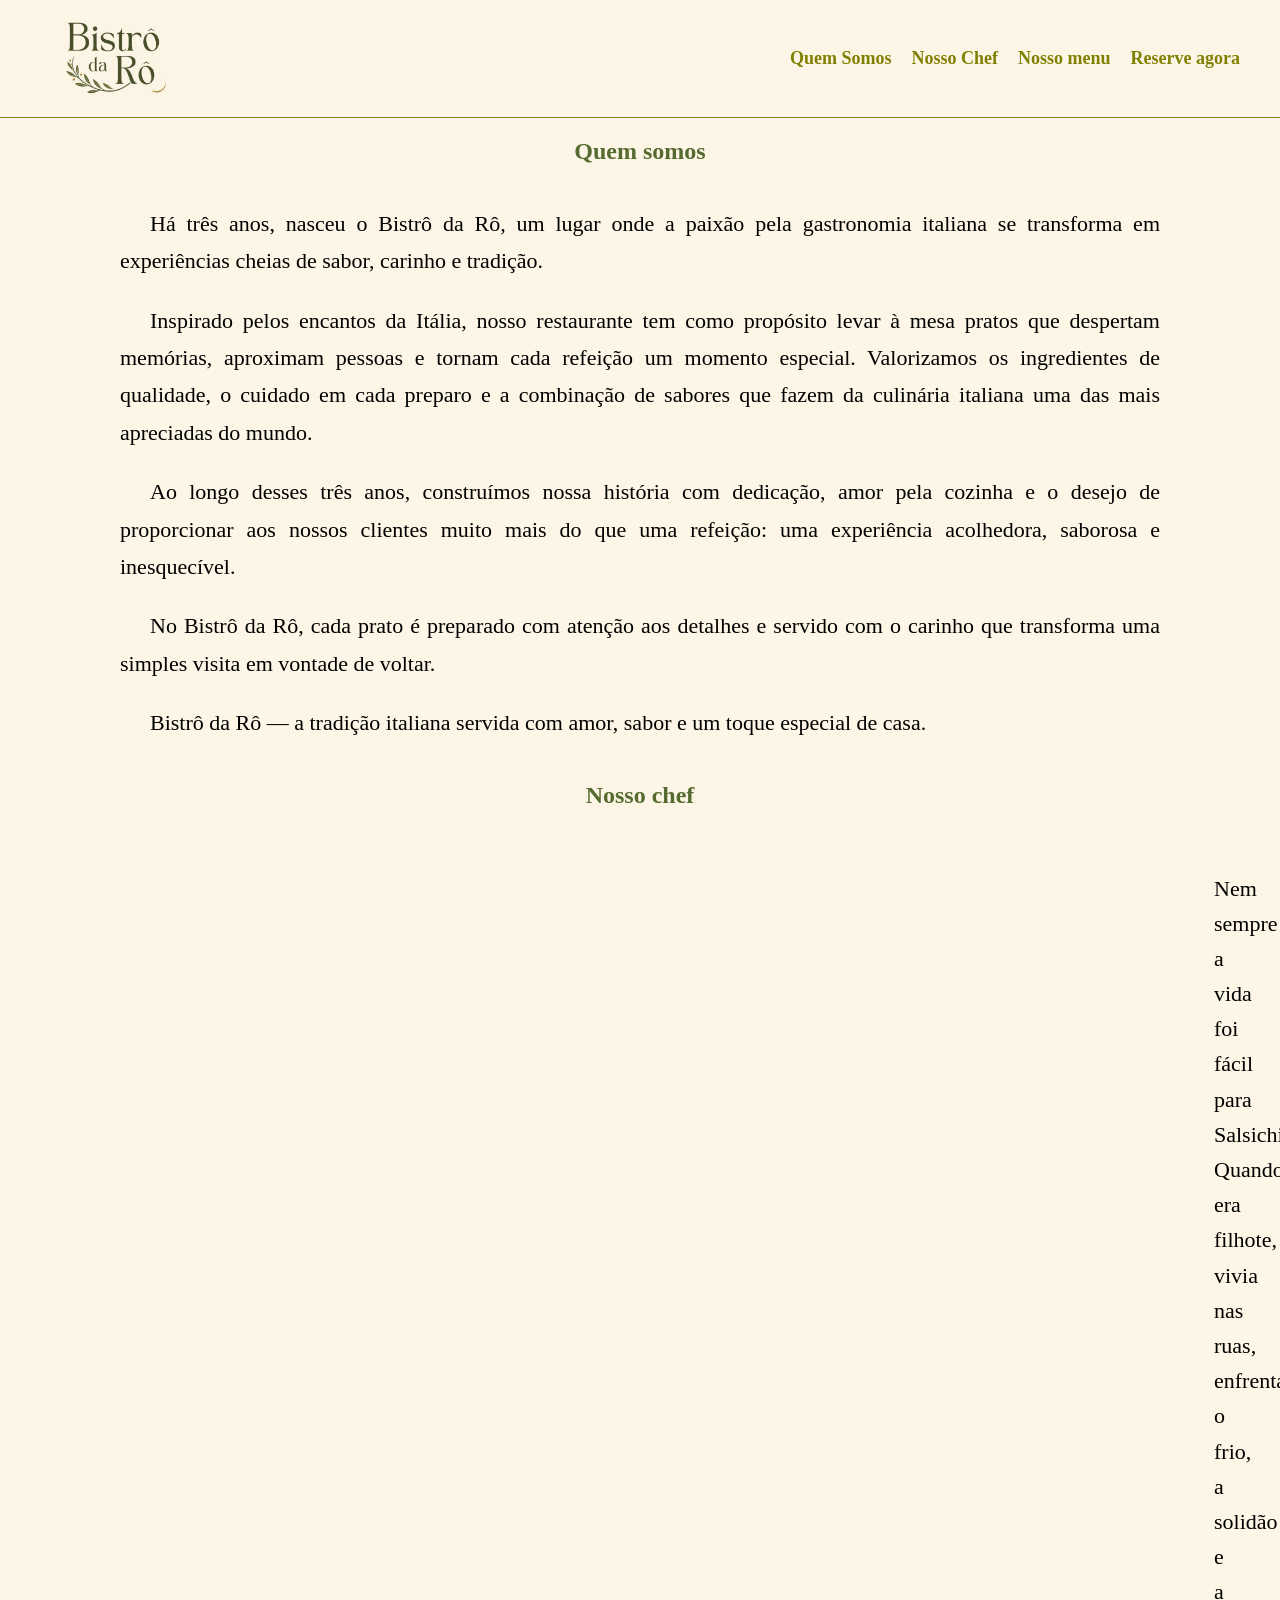
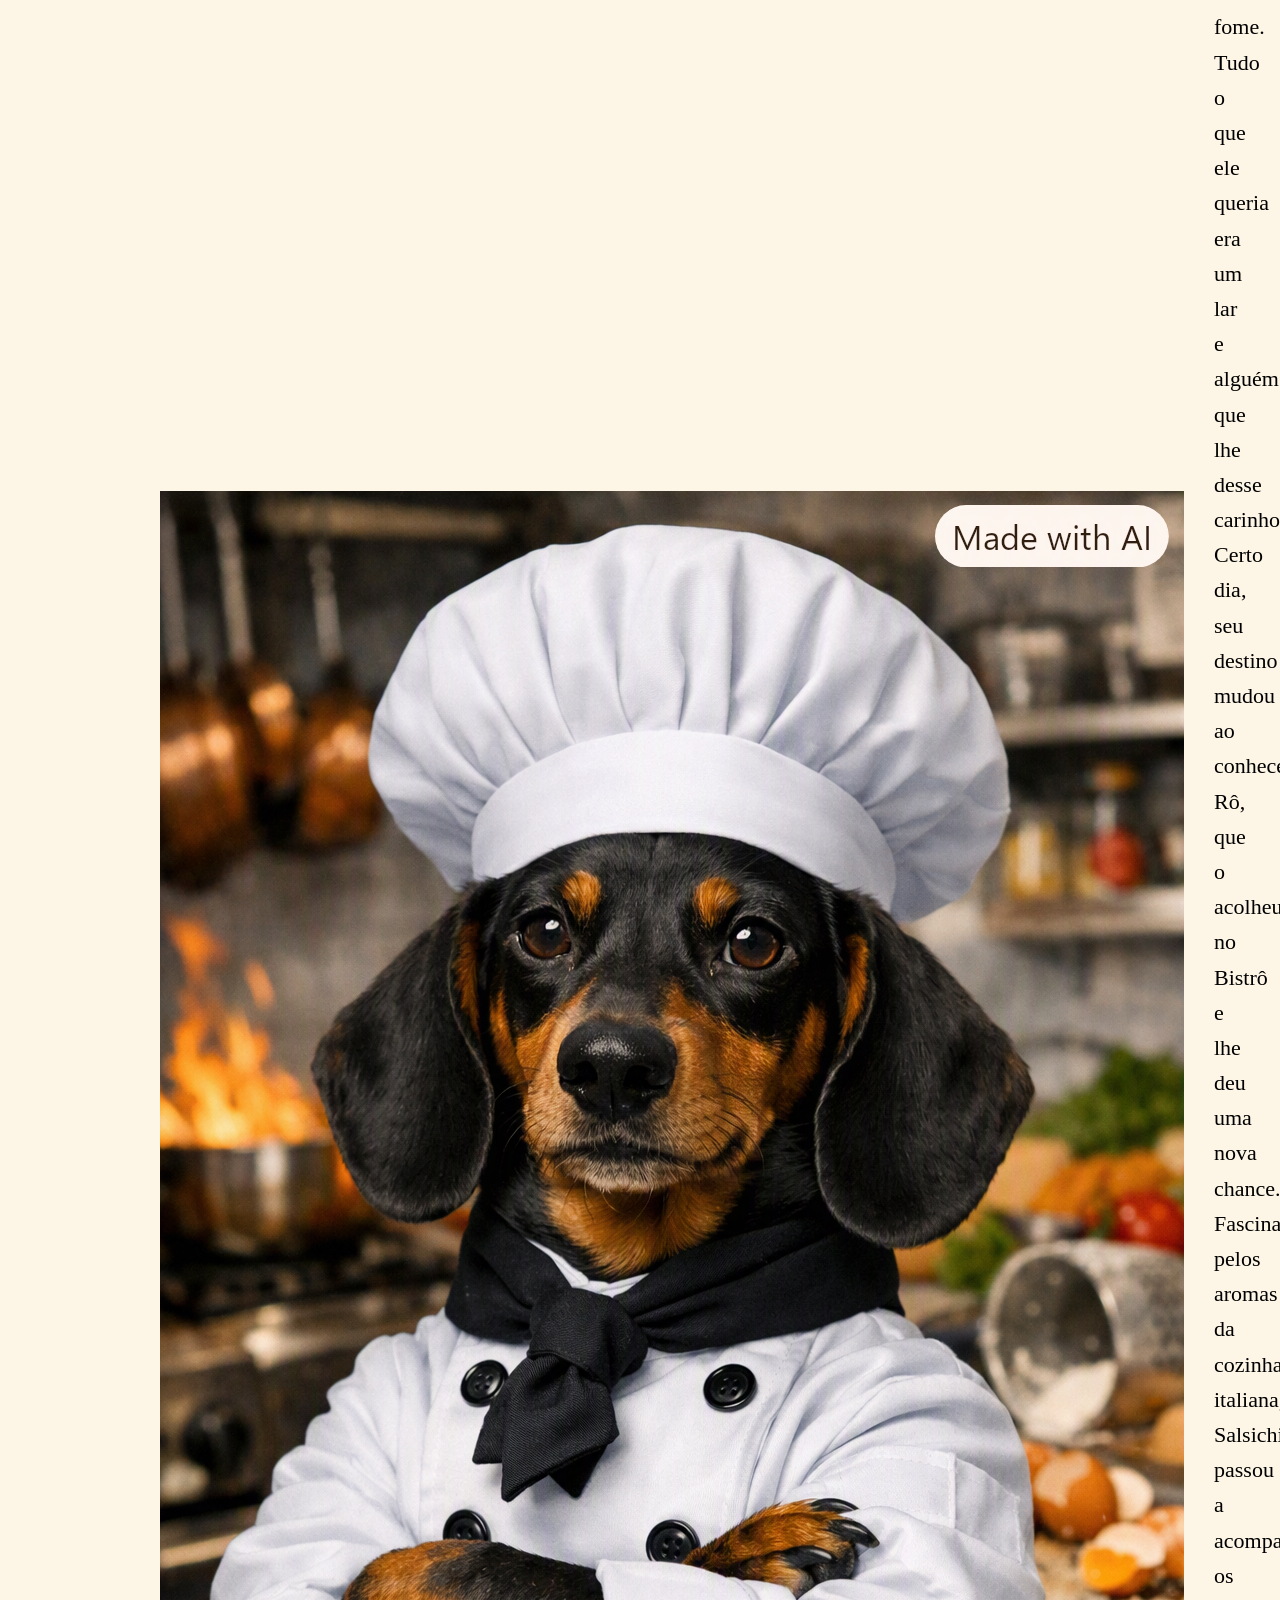
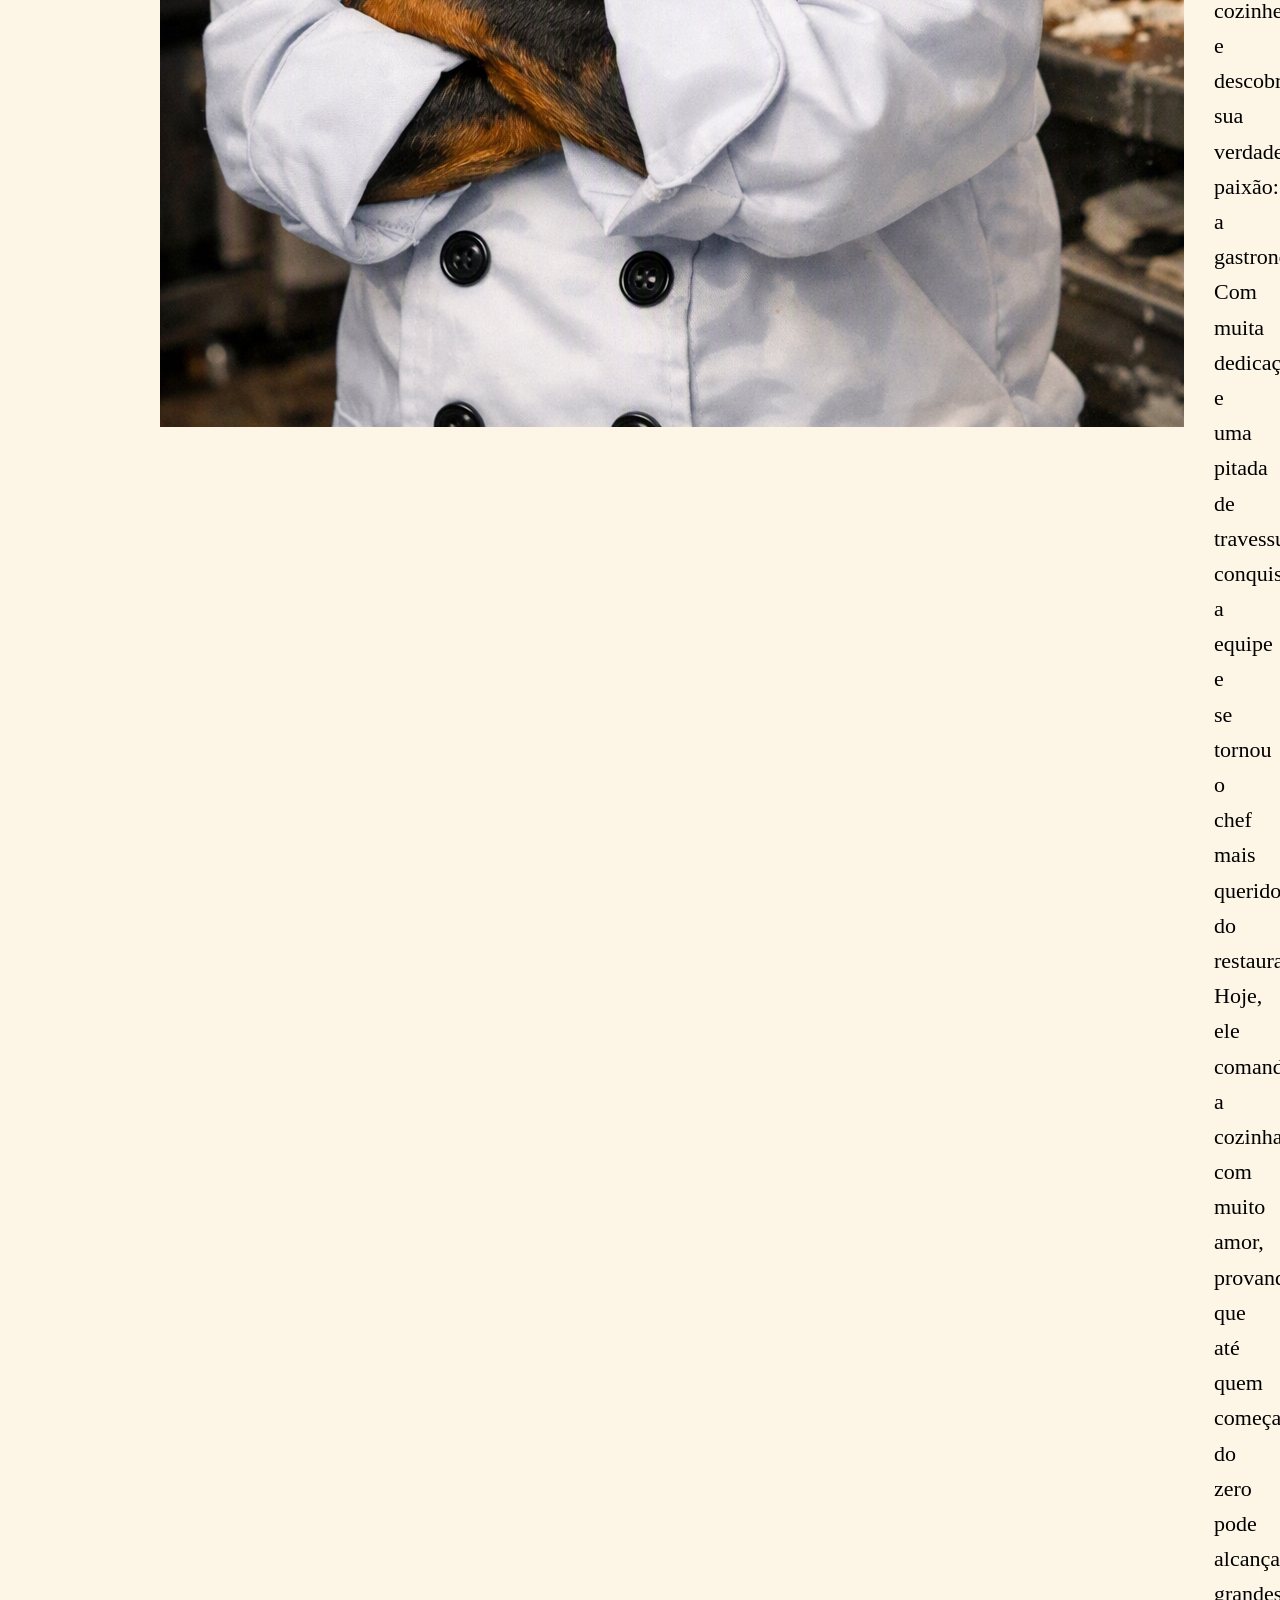
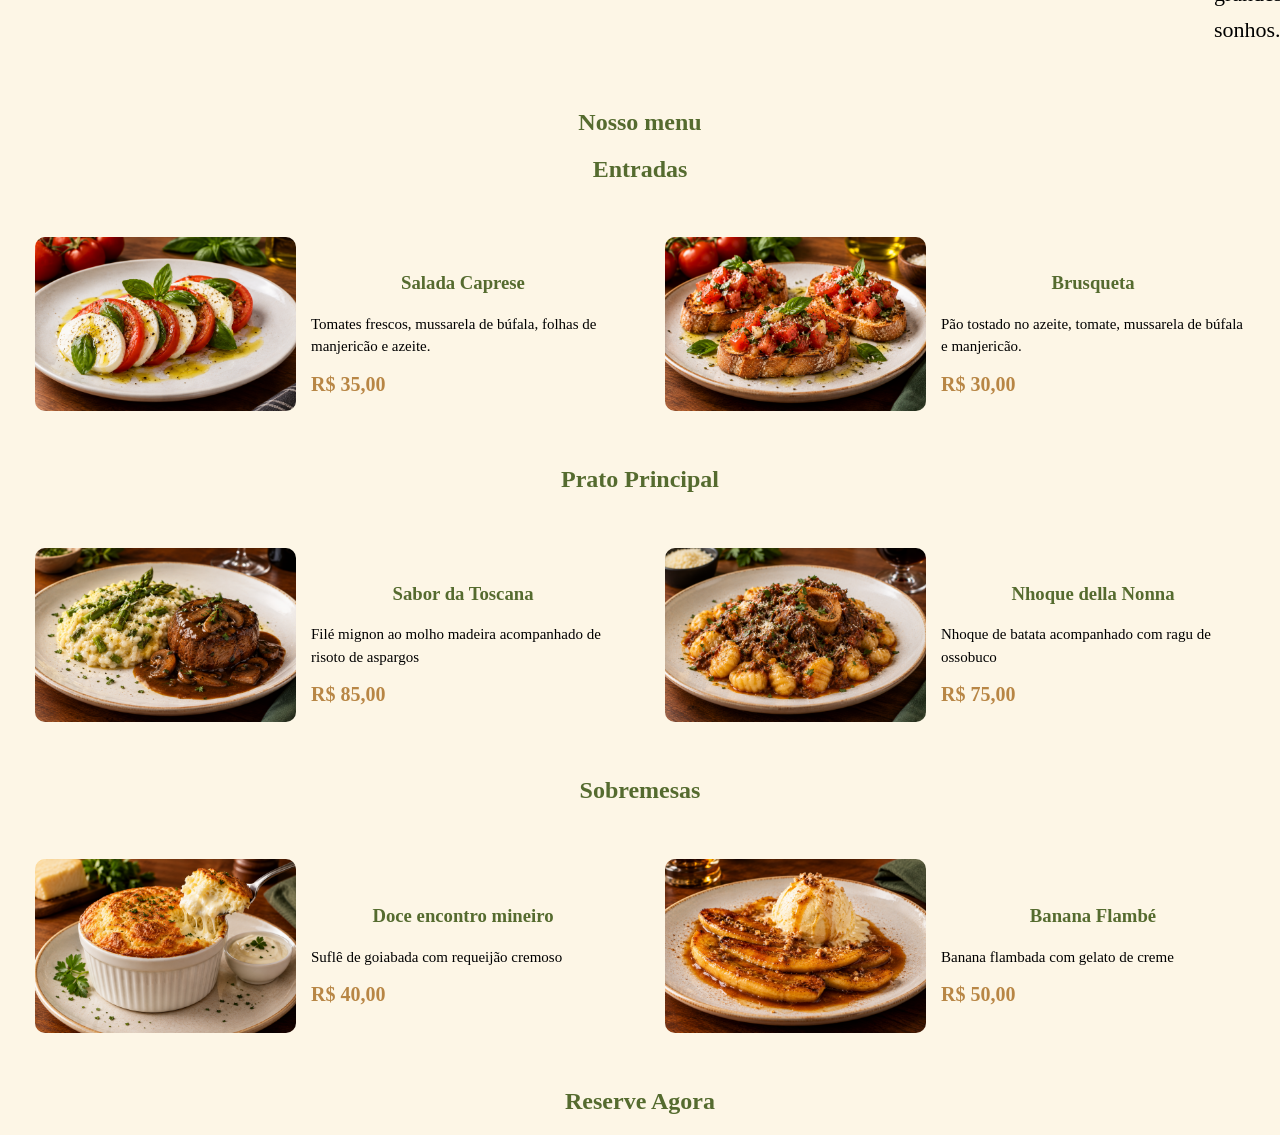
<file: Index.html>
<!DOCTYPE html>

<html>
    <head>
        <title>Bistrô da Rô</title>
           
        <link rel="stylesheet" href="style.css">
        <meta charset="UTF-8">
        
    </head>

    <body>
        <!--Cabeçalho-->
        <header class ="cabecalho">         
            <img src="Bistro.png" alt="Logo" class="logo">
            
            <nav class="botoes">
                <a href="#quem somos">Quem Somos</a>
                <a href="#nosso chef">Nosso Chef</a>
                <a href="#nosso menu">Nosso menu</a>
                <a href="#reserve agora">Reserve agora</a>
            
            </nav>          
        </header>

        <section id="quem somos"><h1>Quem somos</h1></section>
            <div class="historia">
                <p>
                        Há três anos, nasceu o Bistrô da Rô, um lugar onde a paixão pela gastronomia italiana 
                    se transforma em experiências cheias de sabor, carinho e tradição.<br>
                </p>
                <p>
                        Inspirado pelos encantos da Itália, nosso restaurante tem como propósito levar à mesa 
                    pratos que despertam memórias, aproximam pessoas e tornam cada refeição um momento especial. 
                    Valorizamos os ingredientes de qualidade, o cuidado em cada preparo e a combinação de sabores 
                    que fazem da culinária italiana uma das mais apreciadas do mundo.<br>
                </p>
                <p> 
                    Ao longo desses três anos, construímos nossa história com dedicação, amor pela cozinha e o desejo 
                    de proporcionar aos nossos clientes muito mais do que uma refeição: uma experiência acolhedora, 
                    saborosa e inesquecível. <br>
                </p>
                <p>   
                    No Bistrô da Rô, cada prato é preparado com atenção aos detalhes e servido com o carinho que transforma 
                    uma simples visita em vontade de voltar. <br>
                </p>
                <p>   
                    Bistrô da Rô — a tradição italiana servida com amor, sabor e um toque especial de casa.
                </p>
            </div>
          
        <section id="nosso chef"><h1>Nosso chef</h1></section>
        
        <div class="conteudo">
            <img src="chef.png" alt="chef" class="child">
            
            <div class="texto">
                <p>Nem sempre a vida foi fácil para Salsichinha. Quando era filhote, vivia nas ruas, enfrentando o frio, a solidão e a fome. Tudo o que ele queria era um lar e alguém que lhe desse carinho.<br>

                    Certo dia, seu destino mudou ao conhecer Rô, que o acolheu no Bistrô e lhe deu uma nova chance. Fascinado pelos aromas da cozinha italiana, Salsichinha passou a acompanhar os cozinheiros e descobriu sua verdadeira paixão: a gastronomia!<br>

                    Com muita dedicação e uma pitada de travessura, conquistou a equipe e se tornou o chef mais querido do restaurante.<br>

                    Hoje, ele comanda a cozinha com muito amor, provando que até quem começa do zero pode alcançar grandes sonhos.</p>
            </div>
        </div>
        

        <!--Nosso menu-->
        
        <section id="nosso menu"><h1>Nosso menu</h1></section>

        <h2>Entradas</h2></th>

        <div class="cardapio">
            <!-- Salada Caprese -->
            <div class="prato">
                <img src="Salada caprese.png" alt="Salada Caprese">

                <div class="informacoes">
                    <h3>Salada Caprese</h3>

                    <p>
                        Tomates frescos, mussarela de búfala, folhas de manjericão e azeite.
                    </p>

                    <span class="preco">R$ 35,00</span>
                </div>
            </div>

            <!-- Brusqueta -->
            <div class="prato">
                <img src="Brusqueta.png" alt="Brusqueta">

                <div class="informacoes">
                    <h3>Brusqueta</h3>

                    <p>
                        Pão tostado no azeite, tomate, mussarela de búfala e manjericão.
                    </p>

                    <span class="preco">R$ 30,00</span>
                </div>
            </div>

        </div>                     
        
        <h2>Prato Principal</h2>    

        <div class="cardapio">
            <!--Sabor da Toscana-->
            <div class="prato">
                <img src="Sabor da toscana.png" alt="sabor da toscana">
                <div class="informacoes">
                    <h3>Sabor da Toscana</h3>

                    <p>
                       Filé mignon ao molho madeira acompanhado de risoto de aspargos 
                    </p>

                    <span class="preco">R$ 85,00</span>
                </div>
            </div>
            <div class="prato">
                <img src="Nhoque della nonna.png" alt="Nhoque della Nonna">
                <div class="informacoes">
                    <h3>Nhoque della Nonna</h3>

                    <p>
                       Nhoque de batata acompanhado com ragu de ossobuco 
                    </p>

                    <span class="preco">R$ 75,00</span>
                </div>
            </div>
        </div>       
                    
        <h2>Sobremesas</h2>

        <div class="cardapio">
            <!--Doce encontro Mineiro-->
            <div class="prato">
                <img src="Doce encontro mineiro.png" alt="Doce encontro mineiro">
                <div class="informacoes">
                    <h3>Doce encontro mineiro</h3>

                    <p>
                       Suflê de goiabada com requeijão cremoso 
                    </p>

                    <span class="preco">R$ 40,00</span>
                </div>
            </div>
            <!--Banana Flambé-->
            <div class="prato">
                <img src="Banana flambe.png" alt="Banana Flambê">
                <div class="informacoes">
                    <h3>Banana Flambé</h3>

                    <p>
                       Banana flambada com gelato de creme 
                    </p>

                    <span class="preco">R$ 50,00</span>
                </div>
            </div>
        </div>                     
    
    <!--Reverve agora-->

    <section id="reserve agora"><h1>Reserve Agora</h1></section>
            
    </body>




</html>
</file>
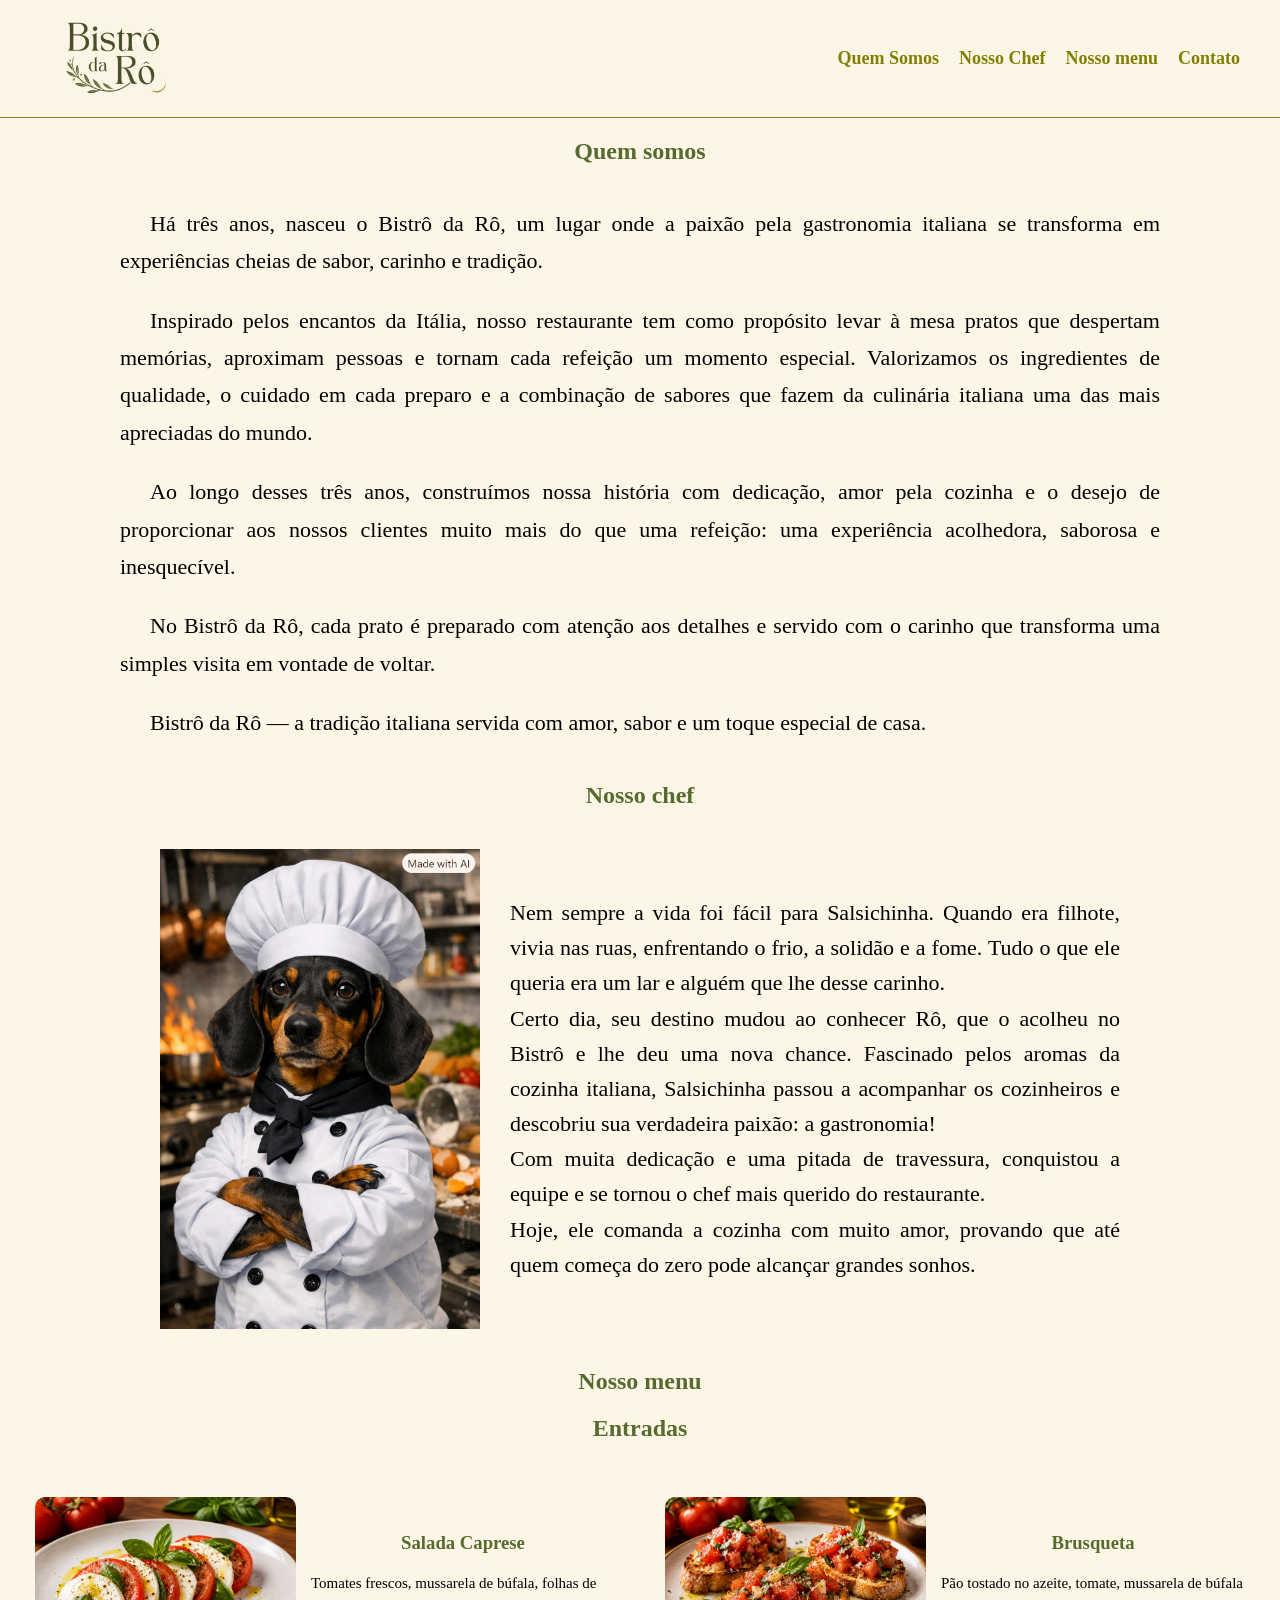
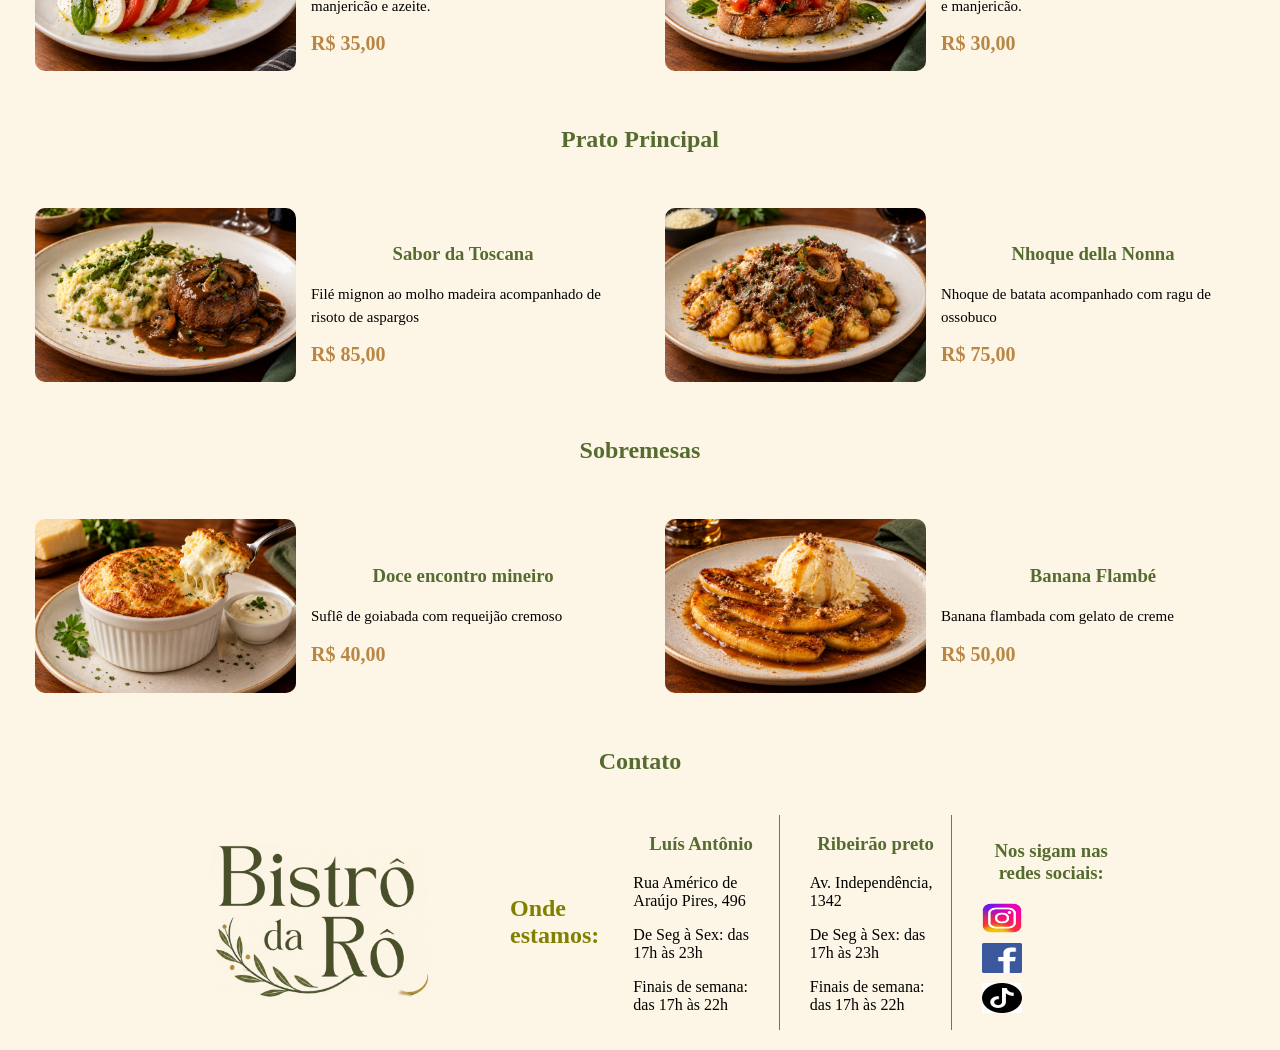
<file: index.html>
<!DOCTYPE html>

<html>
    <head>
        <title>Bistrô da Rô</title>
           
        <link rel="stylesheet" href="style.css">
        <meta charset="UTF-8">
        <meta name="viewport" content="width=device-width, initial-scale=1.0">
        
    </head>

    <body>
        <!--Cabeçalho-->
        <header class ="cabecalho">         
            <img src="Bistro.png" alt="Logo" class="logo">
            
            <nav class="botoes">
                <a href="#quem somos">Quem Somos</a>
                <a href="#nosso chef">Nosso Chef</a>
                <a href="#nosso menu">Nosso menu</a>
                <a href="#contato">Contato</a>
            
            </nav>          
        </header>

        <section id="quem somos"><h1>Quem somos</h1></section>
            <div class="historia">
                <p>
                        Há três anos, nasceu o Bistrô da Rô, um lugar onde a paixão pela gastronomia italiana 
                    se transforma em experiências cheias de sabor, carinho e tradição.<br>
                </p>
                <p>
                        Inspirado pelos encantos da Itália, nosso restaurante tem como propósito levar à mesa 
                    pratos que despertam memórias, aproximam pessoas e tornam cada refeição um momento especial. 
                    Valorizamos os ingredientes de qualidade, o cuidado em cada preparo e a combinação de sabores 
                    que fazem da culinária italiana uma das mais apreciadas do mundo.<br>
                </p>
                <p> 
                    Ao longo desses três anos, construímos nossa história com dedicação, amor pela cozinha e o desejo 
                    de proporcionar aos nossos clientes muito mais do que uma refeição: uma experiência acolhedora, 
                    saborosa e inesquecível. <br>
                </p>
                <p>   
                    No Bistrô da Rô, cada prato é preparado com atenção aos detalhes e servido com o carinho que transforma 
                    uma simples visita em vontade de voltar. <br>
                </p>
                <p>   
                    Bistrô da Rô — a tradição italiana servida com amor, sabor e um toque especial de casa.
                </p>
            </div>
          
        <section id="nosso chef"><h1>Nosso chef</h1></section>
        
        <div class="conteudo">
            <img src="chef.png" alt="chef" class="conteudoimg">
            
            <div class="texto">
                <p>Nem sempre a vida foi fácil para Salsichinha. Quando era filhote, vivia nas ruas, enfrentando o frio, a solidão e a fome. Tudo o que ele queria era um lar e alguém que lhe desse carinho.<br>

                    Certo dia, seu destino mudou ao conhecer Rô, que o acolheu no Bistrô e lhe deu uma nova chance. Fascinado pelos aromas da cozinha italiana, Salsichinha passou a acompanhar os cozinheiros e descobriu sua verdadeira paixão: a gastronomia!<br>

                    Com muita dedicação e uma pitada de travessura, conquistou a equipe e se tornou o chef mais querido do restaurante.<br>

                    Hoje, ele comanda a cozinha com muito amor, provando que até quem começa do zero pode alcançar grandes sonhos.</p>
            </div>
        </div>
        

        <!--Nosso menu-->
        
        <section id="nosso menu"><h1>Nosso menu</h1></section>

        <h2>Entradas</h2></th>

        <div class="cardapio">
            <!-- Salada Caprese -->
            <div class="prato">
                <img src="Salada caprese.png" alt="Salada Caprese">

                <div class="informacoes">
                    <h3>Salada Caprese</h3>

                    <p>
                        Tomates frescos, mussarela de búfala, folhas de manjericão e azeite.
                    </p>

                    <span class="preco">R$ 35,00</span>
                </div>
            </div>

            <!-- Brusqueta -->
            <div class="prato">
                <img src="Brusqueta.png" alt="Brusqueta">

                <div class="informacoes">
                    <h3>Brusqueta</h3>

                    <p>
                        Pão tostado no azeite, tomate, mussarela de búfala e manjericão.
                    </p>

                    <span class="preco">R$ 30,00</span>
                </div>
            </div>

        </div>                     
        
        <h2>Prato Principal</h2>    

        <div class="cardapio">
            <!--Sabor da Toscana-->
            <div class="prato">
                <img src="Sabor da toscana.png" alt="sabor da toscana">
                <div class="informacoes">
                    <h3>Sabor da Toscana</h3>

                    <p>
                       Filé mignon ao molho madeira acompanhado de risoto de aspargos 
                    </p>

                    <span class="preco">R$ 85,00</span>
                </div>
            </div>
            <div class="prato">
                <img src="Nhoque della nonna.png" alt="Nhoque della Nonna">
                <div class="informacoes">
                    <h3>Nhoque della Nonna</h3>

                    <p>
                       Nhoque de batata acompanhado com ragu de ossobuco 
                    </p>

                    <span class="preco">R$ 75,00</span>
                </div>
            </div>
        </div>       
                    
        <h2>Sobremesas</h2>

        <div class="cardapio">
            <!--Doce encontro Mineiro-->
            <div class="prato">
                <img src="Doce encontro mineiro.png" alt="Doce encontro mineiro">
                <div class="informacoes">
                    <h3>Doce encontro mineiro</h3>

                    <p>
                       Suflê de goiabada com requeijão cremoso 
                    </p>

                    <span class="preco">R$ 40,00</span>
                </div>
            </div>
            <!--Banana Flambé-->
            <div class="prato">
                <img src="Banana flambe.png" alt="Banana Flambê">
                <div class="informacoes">
                    <h3>Banana Flambé</h3>

                    <p>
                       Banana flambada com gelato de creme 
                    </p>

                    <span class="preco">R$ 50,00</span>
                </div>
            </div>
        </div>                     
    
    <!--Reverve agora-->

    <section id="contato"><h1>Contato</h1></section>

    <div class="conteudo">
        <img src="Bistro.png" alt="bistro" class="conteudoimg">
        <h2>Onde estamos:</h2>
        <div class="localizacao">
            
            <h3>Luís Antônio</h3>
            <p>Rua Américo de Araújo Pires, 496 </p> 
            <p>De Seg à Sex: das 17h às 23h</p>
            <p>Finais de semana: das 17h às 22h</p>
        </div>
        <div class="localizacao">
            <h3>Ribeirão preto</h3>
            <p>Av. Independência, 1342 </p>
            <p>De Seg à Sex: das 17h às 23h</p>
            <p>Finais de semana: das 17h às 22h</p>
        </div>
    
        <div class="redes">
            <h3>Nos sigam nas redes sociais:</h3>
            <a href="https://www.instagram.com/" target="_blank"><img src="Instagram.png" alt="insta logo" class="redelogo"></a>
            <a href="https://www.facebook.com/?locale=pt_BR" target="_blank"><img src="Facebook.png" alt="insta logo" class="redelogo"></a>
            <a href="https://www.tiktok.com/pt-BR/" target="_blank"><img src="Tiktok.png" alt="insta logo" class="redelogo"></a>
        </div>
        
            
            
        
    </div>
           
    </body>




</html>
</file>
<file: style.css>
/*Títulos*/
h1 {
    color: darkolivegreen;
    text-align: center;
}
h2 {
    color: darkolivegreen;
    text-align: center;
}

h3 {
    color: darkolivegreen;
    text-align: center;

}

/*Imagens*/

.logo {
    width: 150px;
    height: auto;  
}

body {
    background-color: #fdf6e6;
}



.menu{
    width:100%;
}

.menu th:first-child,
.menu td:first-child{
    text-align:left;
}

.menu th:last-child,
.menu td:last-child {
    text-align:right;
}


.botoes{
    display: flex;
    flex-wrap: wrap;
    justify-content: center;
    align-items: center;   
    gap: 20px;
    color: olive;
    }

.botoes a {
    text-decoration: none;
    color:olive;
    font-size: 18px;
    font-weight: bold;
}

.botoes a:hover {
    color: darkgreen;
    font-size:20px;
    text-decoration: underline;

}

.cabecalho{
    display: flex;
    justify-content: space-between;
    align-items: center;
    gap: 20px;
    padding: 20px 40px;
    background-color: #fdf6e6;
    position: sticky;
    top: 0;   
    z-index: 1000; /*ajuda a manter o cabeçalho sobre o conteúdo*/
    border-bottom: solid 1px olive;


}

section {
        scroll-margin-top: 142px;
}

.comida {
    width: 200px;
    height: auto;

}

/*Corpo nosso menu*/
/* Área que contém os dois pratos */
.cardapio {
    display: flex;
    gap: 20px;
    width: 100%;
    padding: 20px;
    box-sizing: border-box;
}

/* Cada prato ocupa metade da tela */
.prato {
    flex: 1;
    min-width: 0;
    display: flex;
    align-items: center;
    gap: 15px;
    padding: 15px;
    box-sizing: border-box;
}

/* Imagem à esquerda */
.prato img {
    width: 45%;
    max-width: 100%;
    height: auto;
    object-fit: cover;
    border-radius: 10px;
}

/* Informações à direita da imagem */
.informacoes {
    flex: 1;
    min-width: 0;
}

/* Nome do prato */
.informacoes h2 {
    margin-top: 0;
    font-size: 22px;
}

/* Descrição */
.informacoes p {
    font-size: 15px;
    line-height: 1.5;
}

/* Preço */
.preco {
    display: block;
    font-size: 20px;
    font-weight: bold;
    color: #B88645;
    margin-top: 10px;
}

/*Quem somos*/
.historia {
    max-width: 1100px;
    margin: 40px auto;
    padding: 0 30px;
    box-sizing: border-box;
    font-size: 22px;
    line-height: 1.7;
    text-align: justify;
    text-indent: 30px;
}

.conteudo {
    display: flex;
    align-items: center;
    gap: 30px;
    max-width: 1000px;
    margin: 0 auto;
    padding: 20px;
    box-sizing: border-box;
}

.conteudoimg {
    width: 320px;
    max-width: 100%;
    height: auto;
    object-fit: cover;
}

.texto {
    flex: 1;
    min-width: 0;
    text-align: justify;
    font-size: 22px;
    line-height: 1.6;
}

.conteudo h2 {
    color: olive;
    text-align: left;
}

.localizacao {
    display: block;
    border-right: solid 1px olive;
    padding-right: 10px;
}

.redes{
    display:inline;
    text-align: justify;
}

.redelogo {
    display: block;
    width: 40px;
    height: 40px;
    padding-bottom: 10px;
}

html {
    scroll-behavior: smooth;
}

* {
    box-sizing: border-box;
}

body {
    margin: 0;
    background-color: #fdf6e6;
}

/*Transformando para celular */
@media (max-width: 600px) {

    .cabecalho {
        flex-direction: column;
        gap: 10px;
        padding: 10px;
    }

    .logo {
        width: 120px;
        max-width: 100%
        }

    .botoes {
        width: 100%;
        gap: 12px;
    }

    .botoes a {
        font-size: 14px;
    }

    .conteudo {
        flex-direction: column;
        align-items: center;
        gap: 20px;
        padding: 15px;
    }

    .conteudoimg {
        width: 100%;
        max-width: 280px;
        border-right: none;
    }

    .historia {
        width: 100%;
        margin: 20px auto;
        padding: 0 18px;
        font-size: 16px;
        line-height: 1.6;
        text-indent: 20px;
    }

     .texto {
        width: 100%;
        font-size: 16px;
    }

    section {
        scroll-margin-top: 200px;
    }

    /* Os pratos ficam um embaixo do outro */
    .cardapio {
        flex-direction: column;
        padding: 10px;
        gap: 20px;
    }

    /* Cada prato ocupa a largura disponível */
    .prato {
        width: 100%;
        flex-direction: column;
        padding: 10px;
    }

    /* Imagem adaptada à tela do celular */
    .prato img {
        width: 100%;
        max-width: 300px;
        
    }

    /* Informações do prato */
    .informacoes {
        width: 100%;
        overflow-wrap: break-word;
    }

    .informacoes h2 {
        font-size: 20px;
    }

    .informacoes p {
        font-size: 14px;
    }

     .localizacao {
        width: 100%;
        box-sizing: border-box;
        border-right: none;
        border-bottom: 1px solid olive;
        padding: 0 0 15px;
        text-align: center;
    }

    .redes {
        text-align: center;
    }

    .redelogo {
        display: inline-block;
        vertical-align: middle;
    }
}
</file>
